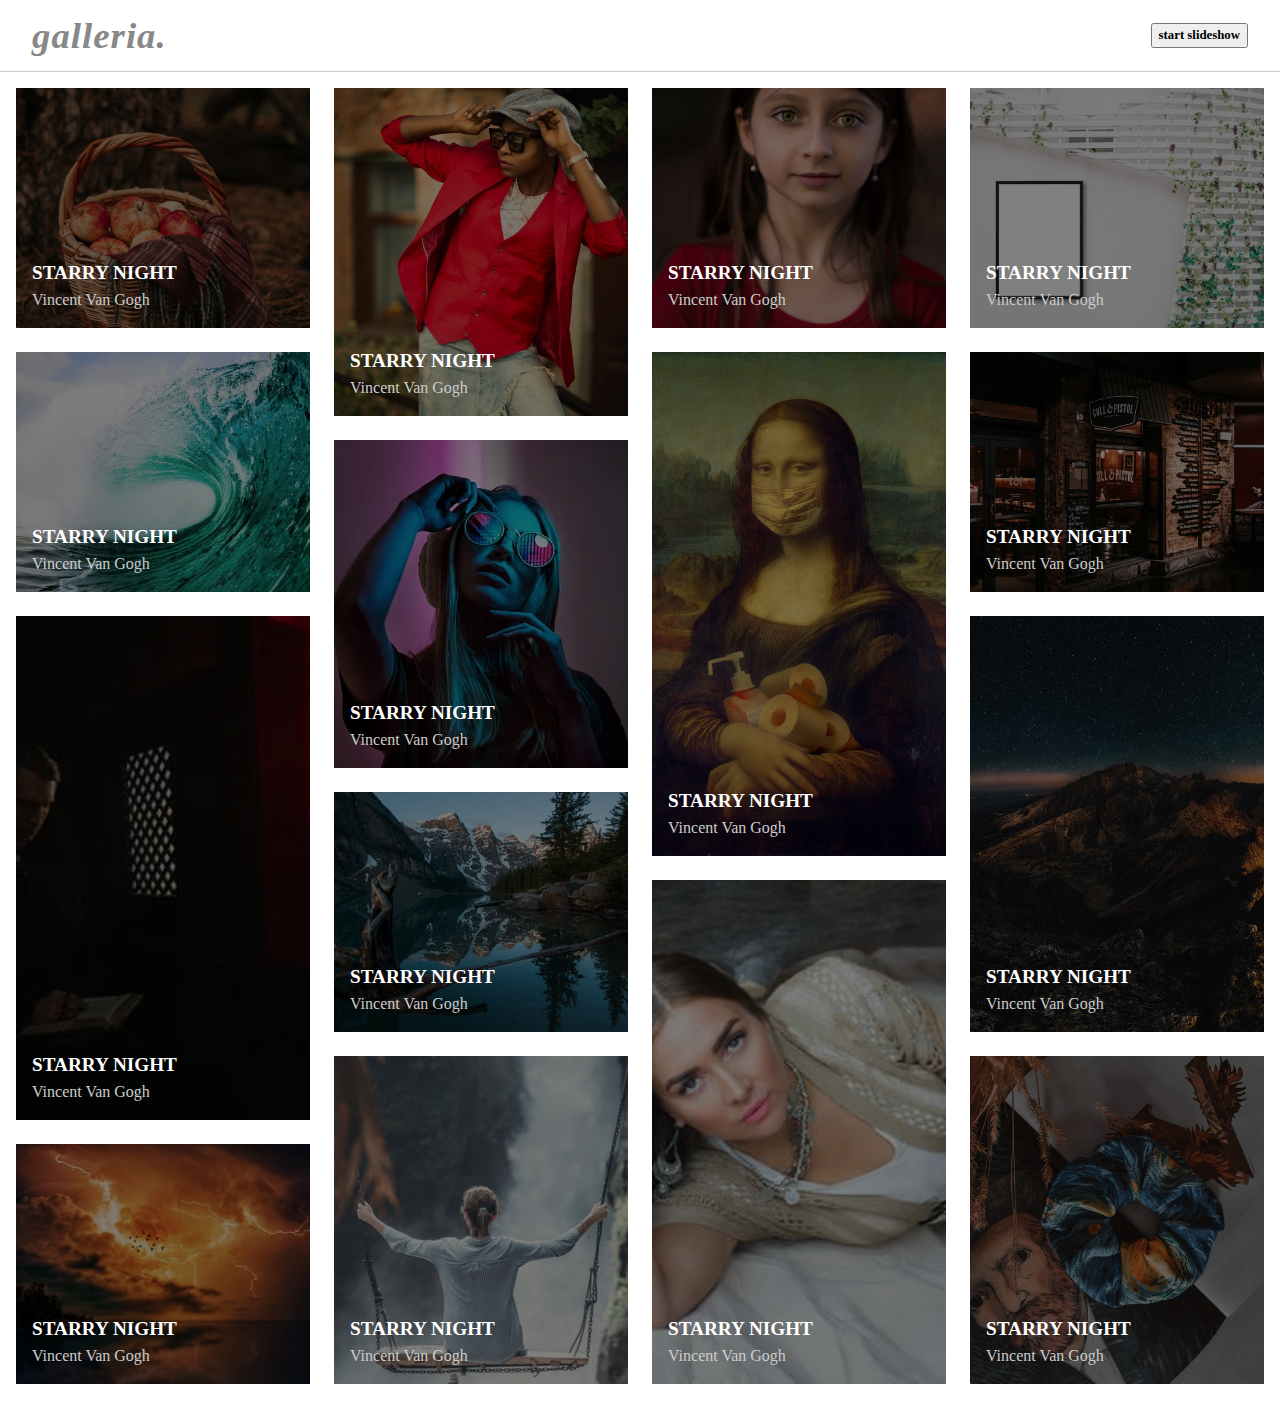
<file: Galleria/index.html>
<!DOCTYPE html>
<html lang="en">
  <head>
    <meta charset="UTF-8" />
    <meta http-equiv="X-UA-Compatible" content="IE=edge" />
    <meta name="viewport" content="width=device-width, initial-scale=1.0" />
    <title>GALLERIA.</title>
    <link rel="stylesheet" href="css/style.css" />
  </head>
  <body>
    <header class="header">
     <a href="inner.html"><h1>galleria.</h1></a> 
      <h3><button id="slide-show">start slideshow</button></h3>
    </header>

    <div class="divider"></div>

    <div class="gallery-container" data-component="slideshow">
      <div class="gallery" role="list">
        <figure class="gallery__item gallery__item--1 slide">
          <a href="#" target="_blank"
            ><img id="change-image"
            
              src="img/backet of apples.jpeg"
              class="gallery__img"
              alt="Image 1"
          /></a>
          <div class="gallery-content">
            <h2>Starry night</h2>
            <p>Vincent Van Gogh</p>
          </div>
        </figure>
        <figure class="gallery__item gallery__item--2 slide">
          <a href="#"
            ><img
              src="img/boy in the red vest.jpeg"
              class="gallery__img"
              alt="Image 2"
          /></a>
          <div class="gallery-content">
            <h2>Starry night</h2>
            <p>Vincent Van Gogh</p>
          </div>
        </figure>
        <figure class="gallery__item gallery__item--3 slide">
          <a href="#"
            ><img
              src="img/frame picture.jpeg"
              class="gallery__img"
              alt="Image 3"
          /></a>
          <div class="gallery-content">
            <h2>Starry night</h2>
            <p>Vincent Van Gogh</p>
          </div>
        </figure>
        <figure class="gallery__item gallery__item--4 slide">
          <img
            src="img/girl with earring.jpeg"
            class="gallery__img"
            alt="Image 4"
          />
          <div class="gallery-content">
            <h2>Starry night</h2>
            <p>Vincent Van Gogh</p>
          </div>
        </figure>
        <figure class="gallery__item gallery__item--5 slide">
          <img src="img/great wave.jpeg" class="gallery__img" alt="Image 5" />
          <div class="gallery-content">
            <h2>Starry night</h2>
            <p>Vincent Van Gogh</p>
          </div>
        </figure>
        <figure class="gallery__item gallery__item--6 slide">
          <img src="img/lady.webp" class="gallery__img" alt="Image 6" />
          <div class="gallery-content">
            <h2>Starry night</h2>
            <p>Vincent Van Gogh</p>
          </div>
        </figure>
        <figure class="gallery__item gallery__item--7 slide">
          <img src="img/mona lisa.jpeg" class="gallery__img" alt="Image 6" />
          <div class="gallery-content">
            <h2>Starry night</h2>
            <p>Vincent Van Gogh</p>
          </div>
        </figure>
        <figure class="gallery__item gallery__item--8 slide">
          <img src="img/night cafe.jpeg" class="gallery__img" alt="Image 6" />
          <div class="gallery-content">
            <h2>Starry night</h2>
            <p>Vincent Van Gogh</p>
          </div>
        </figure>
        <figure class="gallery__item gallery__item--9 slide">
          <img src="img/penitent.webp" class="gallery__img" alt="Image 6" />
          <div class="gallery-content">
            <h2>Starry night</h2>
            <p>Vincent Van Gogh</p>
          </div>
        </figure>
        <figure class="gallery__item gallery__item--10 slide">
          <img
            src="img/portrait of the landscape.jpeg"
            class="gallery__img"
            alt="Image 6"
          />
          <div class="gallery-content">
            <h2>Starry night</h2>
            <p>Vincent Van Gogh</p>
          </div>
        </figure>
        <figure class="gallery__item gallery__item--11 slide">
          <img
            src="img/sleeping beatu.jpeg"
            class="gallery__img"
            alt="Image 6"
          />
          <div class="gallery-content">
            <h2>Starry night</h2>
            <p>Vincent Van Gogh</p>
          </div>
        </figure>
        <figure class="gallery__item gallery__item--12 slide">
          <img src="img/starry night.jpeg" class="gallery__img" alt="Image 6" />
          <div class="gallery-content">
            <h2>Starry night</h2>
            <p>Vincent Van Gogh</p>
          </div>
        </figure>
        <figure class="gallery__item gallery__item--13 slide">
          <img
            src="img/storm on the sea.webp"
            class="gallery__img"
            alt="Image 6"
          />
          <div class="gallery-content">
            <h2>Starry night</h2>
            <p>Vincent Van Gogh</p>
          </div>
        </figure>
        <figure class="gallery__item gallery__item--14 slide">
          <img src="img/swings.jpeg" class="gallery__img" alt="Image 6" />
          <div class="gallery-content">
            <h2>Starry night</h2>
            <p>Vincent Van Gogh</p>
          </div>
        </figure>
        <figure class="gallery__item gallery__item--15 slide">
          <img src="img/van gogh.jpeg" class="gallery__img" alt="Image 6" />
          <div class="gallery-content">
            <h2>Starry night</h2>
            <p>Vincent Van Gogh</p>
          </div>
        </figure>
      </div>
    </div>
  </body>

  <script src="slideshow.js"></script>
</html>
</file>
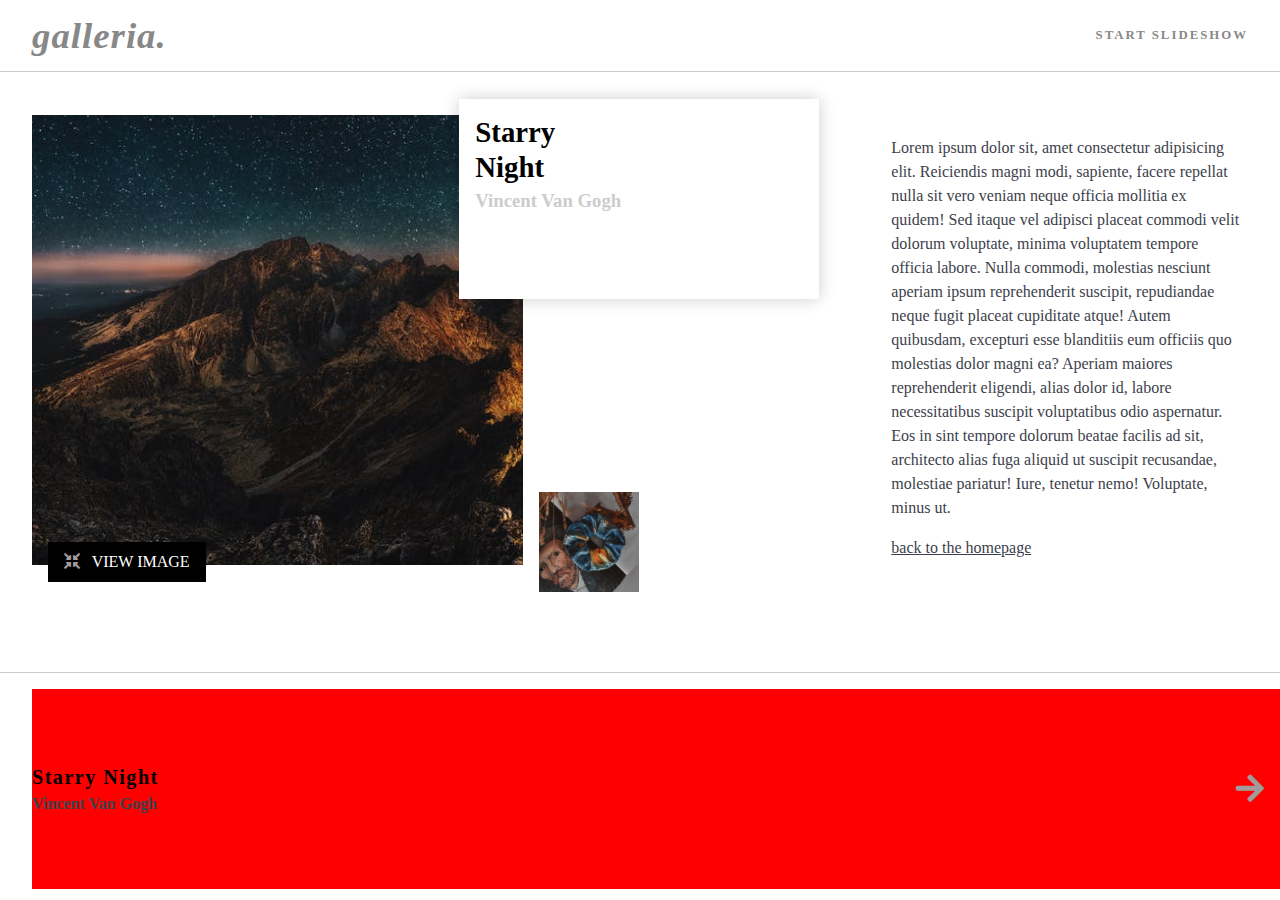
<file: Galleria/inner.html>
<!DOCTYPE html>
<html lang="en">
  <head>
    <meta charset="UTF-8" />
    <meta http-equiv="X-UA-Compatible" content="IE=edge" />
    <meta name="viewport" content="width=device-width, initial-scale=1.0" />
    <title>Inner site</title>
    <link rel="stylesheet" href="css/all.css" />
    <link rel="stylesheet" href="css/style.css" />
  </head>
  <body>
    <header class="header">
     <a href="index.html"><h1>galleria.</h1></a> 
      <h3><a href="#">start slideshow</a></h3>
    </header>

    <div class="divider"></div>

    <div class="gallery-container">

      <section  class="starry-night">
        <div id="moving-gallery" class="starry-night--flex">
          <div class="starry-night--row">
            <button id="view-image"
              class="starry-night--btn"

            >
              <i class="fas fa-compress-arrows-alt"></i> View image
            </button>
            <div class="starry-night-img--content">
              <img id="change-image" src="img/starry night.jpeg" alt="" />
            </div>
          </div>

          <div class="starry-night--content">
            <div class="card starry-night-inner--card">
              <h2>Starry Night</h2>
              <h3>Vincent Van Gogh</h3>
              <img 
                class="starry-night-card--van-gogh"
                src="img/van gogh.jpeg"
                alt=""
              />
            </div>
          </div>
        </div>

        <div class="article-flex">
          <article class="starry-night--text">
            <p>
              Lorem ipsum dolor sit, amet consectetur adipisicing elit.
              Reiciendis magni modi, sapiente, facere repellat nulla sit vero
              veniam neque officia mollitia ex quidem! Sed itaque vel adipisci
              placeat commodi velit dolorum voluptate, minima voluptatem tempore
              officia labore. Nulla commodi, molestias nesciunt aperiam ipsum
              reprehenderit suscipit, repudiandae neque fugit placeat cupiditate
              atque! Autem quibusdam, excepturi esse blanditiis eum officiis quo
              molestias dolor magni ea? Aperiam maiores reprehenderit eligendi,
              alias dolor id, labore necessitatibus suscipit voluptatibus odio
              aspernatur. Eos in sint tempore dolorum beatae facilis ad sit,
              architecto alias fuga aliquid ut suscipit recusandae, molestiae
              pariatur! Iure, tenetur nemo! Voluptate, minus ut.
            </p>
          </article>

          <a class="inner-btn" href="./index.html">back to the homepage</a>
        </div>
      </section>
    </div>

    <div class="divider divider-2"></div>

    <div class="end-of-slider">
      <div>
        <h2>Starry Night</h2>
        <h3>Vincent Van Gogh</h3>
      </div>

      <div class="arrow-right">
        <i id="arrow-btn" class="fas fa-arrow-right fa-2x"></i>
      </div>
    </div>
  </body>
  <script src="script.js"></script>
</html>
</file>
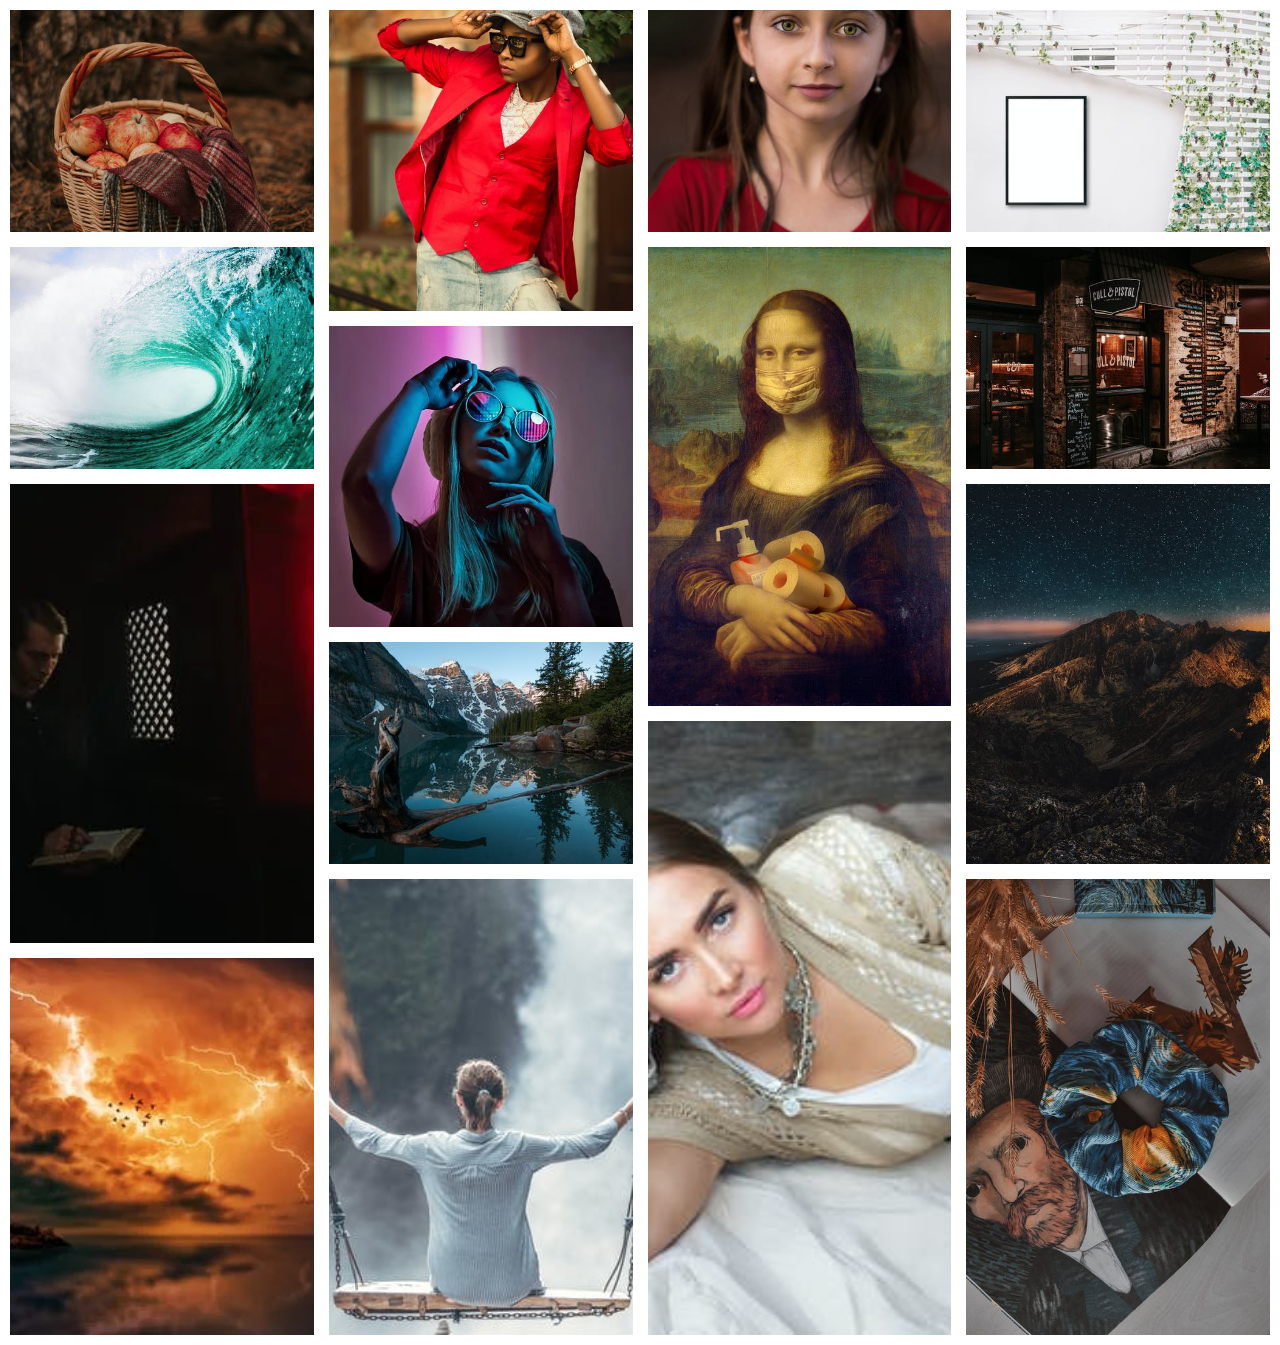
<file: Galleria/test.html>
<!DOCTYPE html>
<html lang="en">
  <head>
    <meta charset="UTF-8" />
    <meta http-equiv="X-UA-Compatible" content="IE=edge" />
    <meta name="viewport" content="width=device-width, initial-scale=1.0" />
    <title>Document</title>
    <link rel="stylesheet" href="test.css" />
  </head>
  <body>
    <div class="gallery-container">
      <div class="gallery">
        <figure class="gallery__item gallery__item--1">
          <img
            src="img/backet of apples.jpeg"
            class="gallery__img"
            alt="Image 1"
          />
        </figure>
        <figure class="gallery__item gallery__item--2">
          <img
            src="img/boy in the red vest.jpeg"
            class="gallery__img"
            alt="Image 2"
          />
        </figure>
        <figure class="gallery__item gallery__item--3">
          <img
            src="img/frame picture.jpeg"
            class="gallery__img"
            alt="Image 3"
          />
        </figure>
        <figure class="gallery__item gallery__item--4">
          <img
            src="img/girl with earring.jpeg"
            class="gallery__img"
            alt="Image 4"
          />
        </figure>
        <figure class="gallery__item gallery__item--5">
          <img src="img/great wave.jpeg" class="gallery__img" alt="Image 5" />
        </figure>
        <figure class="gallery__item gallery__item--6">
          <img src="img/lady.webp" class="gallery__img" alt="Image 6" />
        </figure>
        <figure class="gallery__item gallery__item--7">
          <img src="img/mona lisa.jpeg" class="gallery__img" alt="Image 6" />
        </figure>
        <figure class="gallery__item gallery__item--8">
          <img src="img/night cafe.jpeg" class="gallery__img" alt="Image 6" />
        </figure>
        <figure class="gallery__item gallery__item--9">
          <img src="img/penitent.webp" class="gallery__img" alt="Image 6" />
        </figure>
        <figure class="gallery__item gallery__item--10">
          <img
            src="img/portrait of the landscape.jpeg"
            class="gallery__img"
            alt="Image 6"
          />
        </figure>
        <figure class="gallery__item gallery__item--11">
          <img
            src="img/sleeping beatu.jpeg"
            class="gallery__img"
            alt="Image 6"
          />
        </figure>
        <figure class="gallery__item gallery__item--12">
          <img src="img/starry night.jpeg" class="gallery__img" alt="Image 6" />
        </figure>
        <figure class="gallery__item gallery__item--13">
          <img
            src="img/storm on the sea.webp"
            class="gallery__img"
            alt="Image 6"
          />
        </figure>
        <figure class="gallery__item gallery__item--14">
          <img src="img/swings.jpeg" class="gallery__img" alt="Image 6" />
        </figure>
        <figure class="gallery__item gallery__item--15">
          <img src="img/van gogh.jpeg" class="gallery__img" alt="Image 6" />
        </figure>
      </div>
    </div>
  </body>
</html>
</file>
<file: Galleria/css/style.css>
/* Box sizing rules */
*,
*::before,
*::after {
  box-sizing: border-box;
}

/* Remove default margin */
body,
h1,
h2,
h3,
h4,
p,
figure,
blockquote,
dl,
dd {
  margin: 0;
}

/* Remove list styles on ul, ol elements with a list role, which suggests default styling will be removed */
ul[role=list],
ol[role=list] {
  list-style: none;
}

/* Set core root defaults */
html:focus-within {
  scroll-behavior: smooth;
}

/* Set core body defaults */
body {
  min-height: 100vh;
  text-rendering: optimizeSpeed;
  line-height: 1.5;
}

/* A elements that don't have a class get default styles */
a:not([class]) {
  text-decoration-skip-ink: auto;
}

/* Make images easier to work with */
img,
picture {
  max-width: 100%;
  display: block;
}

/* Inherit fonts for inputs and buttons */
input,
button,
textarea,
select {
  font: inherit;
}

/* Remove all animations, transitions and smooth scroll for people that prefer not to see them */
@media (prefers-reduced-motion: reduce) {
  html:focus-within {
    scroll-behavior: auto;
  }

  *,
*::before,
*::after {
    animation-duration: 0.01ms !important;
    animation-iteration-count: 1 !important;
    transition-duration: 0.01ms !important;
    scroll-behavior: auto !important;
  }
}
:root {
  --primary-bg:#fff;
  --primary-text:#ccc;
  --btn-crl:#000;
  --secondary-text:hsl(224, 11%, 27%);
}

.divider {
  width: 100%;
  border-bottom: 1px solid rgba(0, 0, 0, 0.2);
  margin-bottom: 1em;
}

.card {
  display: flex;
  flex-direction: column;
  justify-content: flex-start;
  align-items: flex-start;
  position: absolute;
  bottom: -12em;
  left: 0em;
  width: 100%;
  max-width: 360px;
  height: 220px;
  padding: 1em;
  background-color: var(--primary-bg);
  box-shadow: 0 0 1em rgba(0, 0, 0, 0.2);
  line-height: 1.2;
}
.card h3 {
  color: var(--primary-text);
}
.card img {
  margin-top: 1em;
}

body {
  background-color: var(--primary-bg);
}

/*Slideshow*/
.gallery.show__box {
  opacity: 0;
  position: absolute;
  top: 0%;
  bottom: 0;
  width: 100vw;
  height: 100vh;
  transition: opacity 0.75s easy-in-out;
  display: grid;
  grid-auto-flow: column;
  grid-template-columns: 1fr;
}

/*Header*/
.header {
  background-color: var(--primary-bg);
  display: flex;
  gap: 2em;
  justify-content: space-between;
  align-items: center;
  padding: 0.5em 2em;
}
.header h1 {
  font-style: italic;
  font-size: 2.3rem;
  font-weight: 800;
  line-height: 1.5;
  letter-spacing: 1px;
  color: #888;
}
.header a {
  text-decoration: none;
}
.header h3 {
  font-size: 0.8rem;
  text-transform: uppercase;
  letter-spacing: 2px;
}
.header h3 a {
  cursor: pointer;
  color: #888;
  text-decoration: none;
}

/*Gallery*/
.gallery-container {
  padding-inline: 1em;
  margin-bottom: 2em;
}

.gallery {
  display: grid;
  grid-gap: 1em;
  grid-template-columns: 1fr;
}
.gallery h2 {
  font-size: 1.2rem;
  text-transform: uppercase;
}
.gallery p {
  color: var(--primary-text);
}

.gallery__item {
  position: relative;
  overflow: hidden;
  background-color: black;
}
.gallery__item img {
  filter: opacity(0.5);
  transform-origin: center;
  transform: scale(1);
}
.gallery__item img:hover {
  transform: scale(1.1);
  transition: transform 550ms ease-out, filter 250ms ease-in-out;
  filter: opacity(0.8);
}

.gallery-content {
  position: absolute;
  bottom: 0em;
  left: 1em;
  margin-bottom: 1em;
  color: var(--primary-bg);
}

.gallery__img {
  width: 100%;
  height: 100%;
  object-fit: cover;
  aspect-ratio: 1/1;
}

/*Inner page*/
.starry-night {
  position: relative;
}

.starry-night-img--content img {
  width: 100%;
  max-width: 400px;
  height: 300px;
  object-fit: cover;
  aspect-ratio: 1/0.4;
}

.starry-night--btn {
  position: absolute;
  top: 2em;
  left: 2em;
  padding: 0.5em 1em;
  background-color: var(--btn-crl);
  color: var(--primary-bg);
  outline: none;
  border: 0;
  text-transform: uppercase;
  text-decoration: none;
  cursor: pointer;
}

.starry-night--content {
  position: relative;
}
.starry-night--content img {
  width: 50px;
  height: 50px;
  object-fit: cover;
}

.starry-night--text {
  margin-top: 11em;
  color: var(--secondary-text);
}

.starry-night-inner--card {
  height: 160px;
  bottom: -9em;
}

.inner-btn {
  display: inline-block;
  margin-top: 1em;
  margin-bottom: 2em;
  color: var(--secondary-text);
}

.end-of-slider {
  display: flex;
  justify-content: space-between;
  align-items: center;
  margin-left: 1em;
  margin-bottom: 1em;
}
.end-of-slider h2 {
  letter-spacing: 1.5px;
  font-size: 1.255rem;
  font-weight: 600;
}
.end-of-slider h3 {
  font-size: 1rem;
  color: var(--secondary-text);
}

i {
  margin-right: 0.5em;
  color: #a19b9b;
}
i:hover, i:focus {
  cursor: pointer;
}

@media (min-width: 40em) {
  .gallery {
    display: grid;
    grid-template-columns: repeat(12, 1fr);
    grid-template-rows: repeat(40, 5vw);
    grid-gap: 1.5rem;
  }

  .gallery__item--1 {
    grid-column-start: 1;
    grid-column-end: 7;
    grid-row-start: 1;
    grid-row-end: 5;
    /** Alternative Syntax **/
    /* grid-column: 1 / span 2;  */
    /* grid-row: 1 / span 2; */
  }

  .gallery__item--2 {
    grid-column-start: 7;
    grid-column-end: 13;
    grid-row-start: 1;
    grid-row-end: 7;
    /** Alternative Syntax **/
    /* grid-column: 3 / span 2;  */
    /* grid-row: 1 / span 2; */
  }

  .gallery__item--3 {
    grid-column-start: 1;
    grid-column-end: 7;
    grid-row-start: 5;
    grid-row-end: 9;
    /** Alternative Syntax **/
    /* grid-column: 5 / span 4;
    grid-row: 1 / span 5; */
  }

  .gallery__item--4 {
    grid-column-start: 7;
    grid-column-end: 13;
    grid-row-start: 7;
    grid-row-end: 11;
    /** Alternative Syntax **/
    /* grid-column: 1 / span 4;  */
    /* grid-row: 3 / span 3; */
  }

  .gallery__item--5 {
    grid-column-start: 1;
    grid-column-end: 7;
    grid-row-start: 9;
    grid-row-end: 13;
    /** Alternative Syntax **/
    /* grid-column: 1 / span 4; */
    /* grid-row: 6 / span 3; */
  }

  .gallery__item--6 {
    grid-column-start: 7;
    grid-column-end: 13;
    grid-row-start: 11;
    grid-row-end: 16;
    /** Alternative Syntax **/
    /* grid-column: 5 / span 4; */
    /* grid-row: 6 / span 3; */
  }

  .gallery__item--7 {
    grid-column-start: 1;
    grid-column-end: 7;
    grid-row-start: 13;
    grid-row-end: 20;
    /** Alternative Syntax **/
    /* grid-column: 5 / span 4; */
    /* grid-row: 6 / span 3; */
  }

  .gallery__item--8 {
    grid-column-start: 7;
    grid-column-end: 13;
    grid-row-start: 16;
    grid-row-end: 21;
    /** Alternative Syntax **/
    /* grid-column: 5 / span 4; */
    /* grid-row: 6 / span 3; */
  }

  .gallery__item--9 {
    grid-column-start: 1;
    grid-column-end: 7;
    grid-row-start: 20;
    grid-row-end: 28;
    /** Alternative Syntax **/
    /* grid-column: 1 / span 6; */
    /* grid-row: 20 / span 27; */
  }

  .gallery__item--10 {
    grid-column-start: 7;
    grid-column-end: 13;
    grid-row-start: 21;
    grid-row-end: 27;
    /** Alternative Syntax **/
    /* grid-column: 5 / span 4; */
    /* grid-row: 6 / span 3; */
  }

  .gallery__item--11 {
    grid-column-start: 1;
    grid-column-end: 7;
    grid-row-start: 28;
    grid-row-end: 32;
    /** Alternative Syntax **/
    /* grid-column: 5 / span 4; */
    /* grid-row: 6 / span 3; */
  }

  .gallery__item--12 {
    grid-column-start: 7;
    grid-column-end: 13;
    grid-row-start: 27;
    grid-row-end: 33;
    /** Alternative Syntax **/
    /* grid-column: 5 / span 4; */
    /* grid-row: 6 / span 3; */
  }

  .gallery__item--13 {
    grid-column-start: 1;
    grid-column-end: 7;
    grid-row-start: 32;
    grid-row-end: 36;
    /** Alternative Syntax **/
    /* grid-column: 5 / span 4; */
    /* grid-row: 6 / span 3; */
  }

  .gallery__item--14 {
    grid-column-start: 7;
    grid-column-end: 13;
    grid-row-start: 33;
    grid-row-end: 42;
    /** Alternative Syntax **/
    /* grid-column: 5 / span 4; */
    /* grid-row: 6 / span 3; */
  }

  .gallery__item--15 {
    grid-column-start: 1;
    grid-column-end: 7;
    grid-row-start: 36;
    grid-row-end: 42;
    /** Alternative Syntax **/
    /* grid-column: 5 / span 4; */
    /* grid-row: 6 / span 3; */
  }

  .starry-night {
    width: 100%;
    margin: 0 auto;
  }

  .starry-night--btn {
    top: 45%;
  }

  .starry-night-inner--card {
    height: 160px;
    bottom: 1em;
    left: -15em;
  }

  .starry-night-img--content img {
    width: 100%;
    max-width: max(20em, 100ch);
    height: 400px;
    object-fit: cover;
  }

  .starry-night--content {
    flex-basis: 10%;
    flex: 1;
  }

  .starry-night--content img {
    width: 100px;
    height: 100px;
    object-fit: cover;
  }

  .starry-night--flex {
    display: flex;
    align-items: flex-start;
    justify-content: center;
  }

  .starry-night--row {
    flex-basis: 100%;
  }

  .card {
    position: relative;
    width: 750px;
  }
  .card h2 {
    font-size: 1.8rem;
    margin-bottom: 0.2em;
    width: min-content;
  }

  .starry-night-img--content img {
    height: 450px;
  }

  .starry-night-card--van-gogh {
    position: absolute;
    bottom: -6.3em;
    right: 0;
  }

  .starry-night--text {
    margin: 0 5em;
    max-width: 500px;
    margin-top: 3em;
  }
}
@media (min-width: 70em) {
  .gallery {
    grid-template-columns: repeat(12, 1fr);
    grid-template-rows: repeat(15, 5vw);
  }

  .gallery__item--1 {
    grid-column-start: 1;
    grid-column-end: 4;
    grid-row-start: 1;
    grid-row-end: 4;
    /** Alternative Syntax **/
    /* grid-column: 1 / span 2;  */
    /* grid-row: 1 / span 2; */
  }

  .gallery__item--2 {
    grid-column-start: 4;
    grid-column-end: 7;
    grid-row-start: 1;
    grid-row-end: 5;
    /** Alternative Syntax **/
    /* grid-column: 3 / span 2;  */
    /* grid-row: 1 / span 2; */
  }

  .gallery__item--3 {
    grid-column-start: 10;
    grid-column-end: 13;
    grid-row-start: 1;
    grid-row-end: 4;
    /** Alternative Syntax **/
    /* grid-column: 5 / span 4;
    grid-row: 1 / span 5; */
  }

  .gallery__item--4 {
    grid-column-start: 7;
    grid-column-end: 10;
    grid-row-start: 1;
    grid-row-end: 4;
    /** Alternative Syntax **/
    /* grid-column: 1 / span 4;  */
    /* grid-row: 3 / span 3; */
  }

  .gallery__item--5 {
    grid-column-start: 1;
    grid-column-end: 4;
    grid-row-start: 4;
    grid-row-end: 7;
    /** Alternative Syntax **/
    /* grid-column: 1 / span 4; */
    /* grid-row: 6 / span 3; */
  }

  .gallery__item--6 {
    grid-column-start: 4;
    grid-column-end: 7;
    grid-row-start: 5;
    grid-row-end: 9;
    /** Alternative Syntax **/
    /* grid-column: 5 / span 4; */
    /* grid-row: 6 / span 3; */
  }

  .gallery__item--7 {
    grid-column-start: 7;
    grid-column-end: 10;
    grid-row-start: 4;
    grid-row-end: 10;
    /** Alternative Syntax **/
    /* grid-column: 5 / span 4; */
    /* grid-row: 6 / span 3; */
  }

  .gallery__item--8 {
    grid-column-start: 10;
    grid-column-end: 13;
    grid-row-start: 4;
    grid-row-end: 7;
    /** Alternative Syntax **/
    /* grid-column: 5 / span 4; */
    /* grid-row: 6 / span 3; */
  }

  .gallery__item--9 {
    grid-column-start: 1;
    grid-column-end: 4;
    grid-row-start: 7;
    grid-row-end: 13;
    /** Alternative Syntax **/
    /* grid-column: 5 / span 4; */
    /* grid-row: 6 / span 3; */
  }

  .gallery__item--10 {
    grid-column-start: 4;
    grid-column-end: 7;
    grid-row-start: 9;
    grid-row-end: 12;
    /** Alternative Syntax **/
    /* grid-column: 5 / span 4; */
    /* grid-row: 6 / span 3; */
  }

  .gallery__item--11 {
    grid-column-start: 7;
    grid-column-end: 10;
    grid-row-start: 10;
    grid-row-end: 16;
    /** Alternative Syntax **/
    /* grid-column: 5 / span 4; */
    /* grid-row: 6 / span 3; */
  }

  .gallery__item--12 {
    grid-column-start: 10;
    grid-column-end: 13;
    grid-row-start: 7;
    grid-row-end: 12;
    /** Alternative Syntax **/
    /* grid-column: 5 / span 4; */
    /* grid-row: 6 / span 3; */
  }

  .gallery__item--13 {
    grid-column-start: 1;
    grid-column-end: 4;
    grid-row-start: 13;
    grid-row-end: 16;
    /** Alternative Syntax **/
    /* grid-column: 5 / span 4; */
    /* grid-row: 6 / span 3; */
  }

  .gallery__item--14 {
    grid-column-start: 4;
    grid-column-end: 7;
    grid-row-start: 12;
    grid-row-end: 16;
    /** Alternative Syntax **/
    /* grid-column: 5 / span 4; */
    /* grid-row: 6 / span 3; */
  }

  .gallery__item--15 {
    grid-column-start: 10;
    grid-column-end: 13;
    grid-row-start: 12;
    grid-row-end: 16;
    /** Alternative Syntax **/
    /* grid-column: 5 / span 4; */
    /* grid-row: 6 / span 3; */
  }

  .starry-night {
    display: flex;
    justify-content: center;
    align-items: center;
  }

  .starry-night--btn {
    top: 90%;
  }

  .article-flex {
    display: flex;
    flex-wrap: wrap;
    flex-direction: column;
    justify-content: flex-end;
    align-items: flex-start;
  }

  .starry-night--text {
    margin: 0 1.5em;
    margin-top: 3em;
  }

  .starry-night-img--content img {
    margin-left: 1em;
  }

  .starry-night-inner--card {
    height: 200px;
    bottom: 1em;
    left: -3em;
  }

  .starry-night-card--van-gogh {
    bottom: -18.3em;
    right: 50%;
  }

  .inner-btn {
    margin-left: 1.5em;
  }

  .divider-2 {
    margin-top: 5em;
  }

  .end-of-slider {
    margin-left: 2em;
    margin-bottom: -7em;
    padding-block: 0;
    height: 200px;
    background-color: red;
  }
  .end-of-slider .arrow-right {
    padding: 0;
    margin: 0;
  }
}

/*# sourceMappingURL=style.css.map */
</file>
<file: Galleria/test.css>
*,
*::after,
*::before {
  margin: 0;
  padding: 0;
  box-sizing: inherit; 
}

html {
  box-sizing: border-box;
  font-size: 62.5%; 
}

body {
  font-family: "Nunito", sans-serif;
  color: #333;
  font-weight: 300;
  line-height: 1.6; 
}

.gallery-container {
 padding-block: 1em;
  margin-inline: 1em;
}

.gallery {
    display: grid;
    grid-gap: 1em;
    grid-template-columns: 1fr;
}

.gallery__img {
  width: 100%;
  height: 100%;
  object-fit: cover;
  display: block; 
}



@media (min-width:40em) {
   .gallery {
  display: grid;
  grid-template-columns: repeat(12, 1fr);
  grid-template-rows: repeat(12, 5vw);
  grid-gap: 1.5rem; 
}



.gallery__item--1 {
  grid-column-start: 1;
  grid-column-end: 4;
  grid-row-start: 1;
  grid-row-end: 4;

  /** Alternative Syntax **/
  /* grid-column: 1 / span 2;  */
  /* grid-row: 1 / span 2; */
}

.gallery__item--2 {
  grid-column-start: 4;
  grid-column-end: 7;
  grid-row-start: 1;
  grid-row-end: 5;

  /** Alternative Syntax **/
  /* grid-column: 3 / span 2;  */
  /* grid-row: 1 / span 2; */
}

.gallery__item--3 {
  grid-column-start: 10;
  grid-column-end: 13;
  grid-row-start: 1;
  grid-row-end: 4;

  /** Alternative Syntax **/
  /* grid-column: 5 / span 4;
  grid-row: 1 / span 5; */
}

.gallery__item--4 {
  grid-column-start: 7;
  grid-column-end: 10;
  grid-row-start: 1;
  grid-row-end: 4;

  /** Alternative Syntax **/
  /* grid-column: 1 / span 4;  */
  /* grid-row: 3 / span 3; */
}

.gallery__item--5 {
  grid-column-start: 1;
  grid-column-end: 4;
  grid-row-start: 4;
  grid-row-end: 7;

  /** Alternative Syntax **/
  /* grid-column: 1 / span 4; */
  /* grid-row: 6 / span 3; */
}

.gallery__item--6 {
  grid-column-start: 4;
  grid-column-end: 7;
  grid-row-start: 5;
  grid-row-end: 9;

  /** Alternative Syntax **/
  /* grid-column: 5 / span 4; */
  /* grid-row: 6 / span 3; */
}

.gallery__item--7 {
  grid-column-start: 7;
  grid-column-end: 10;
  grid-row-start: 4;
  grid-row-end: 10;

  /** Alternative Syntax **/
  /* grid-column: 5 / span 4; */
  /* grid-row: 6 / span 3; */
}

.gallery__item--8 {
  grid-column-start: 10;
  grid-column-end: 13;
  grid-row-start: 4;
  grid-row-end: 7;

  /** Alternative Syntax **/
  /* grid-column: 5 / span 4; */
  /* grid-row: 6 / span 3; */
}

.gallery__item--9 {
  grid-column-start: 1;
  grid-column-end: 4;
  grid-row-start: 7;
  grid-row-end: 13;

  /** Alternative Syntax **/
  /* grid-column: 5 / span 4; */
  /* grid-row: 6 / span 3; */
}

.gallery__item--10 {
  grid-column-start: 4;
  grid-column-end: 7;
  grid-row-start: 9;
  grid-row-end: 12;

  /** Alternative Syntax **/
  /* grid-column: 5 / span 4; */
  /* grid-row: 6 / span 3; */
}

.gallery__item--11 {
  grid-column-start: 7;
  grid-column-end: 10;
  grid-row-start: 10;
  grid-row-end: 16;

  /** Alternative Syntax **/
  /* grid-column: 5 / span 4; */
  /* grid-row: 6 / span 3; */
}

.gallery__item--12 {
  grid-column-start: 10;
  grid-column-end: 13;
  grid-row-start: 7;
  grid-row-end: 12;

  /** Alternative Syntax **/
  /* grid-column: 5 / span 4; */
  /* grid-row: 6 / span 3; */
}

.gallery__item--13 {
  grid-column-start: 1;
  grid-column-end: 4;
  grid-row-start: 13;
  grid-row-end: 16;

  /** Alternative Syntax **/
  /* grid-column: 5 / span 4; */
  /* grid-row: 6 / span 3; */
}

.gallery__item--14 {
  grid-column-start: 4;
  grid-column-end: 7;
  grid-row-start: 12;
  grid-row-end: 16;

  /** Alternative Syntax **/
  /* grid-column: 5 / span 4; */
  /* grid-row: 6 / span 3; */
}

.gallery__item--15 {
  grid-column-start: 10;
  grid-column-end: 13;
  grid-row-start: 12;
  grid-row-end: 16;

  /** Alternative Syntax **/
  /* grid-column: 5 / span 4; */
  /* grid-row: 6 / span 3; */
}
}
</file>
